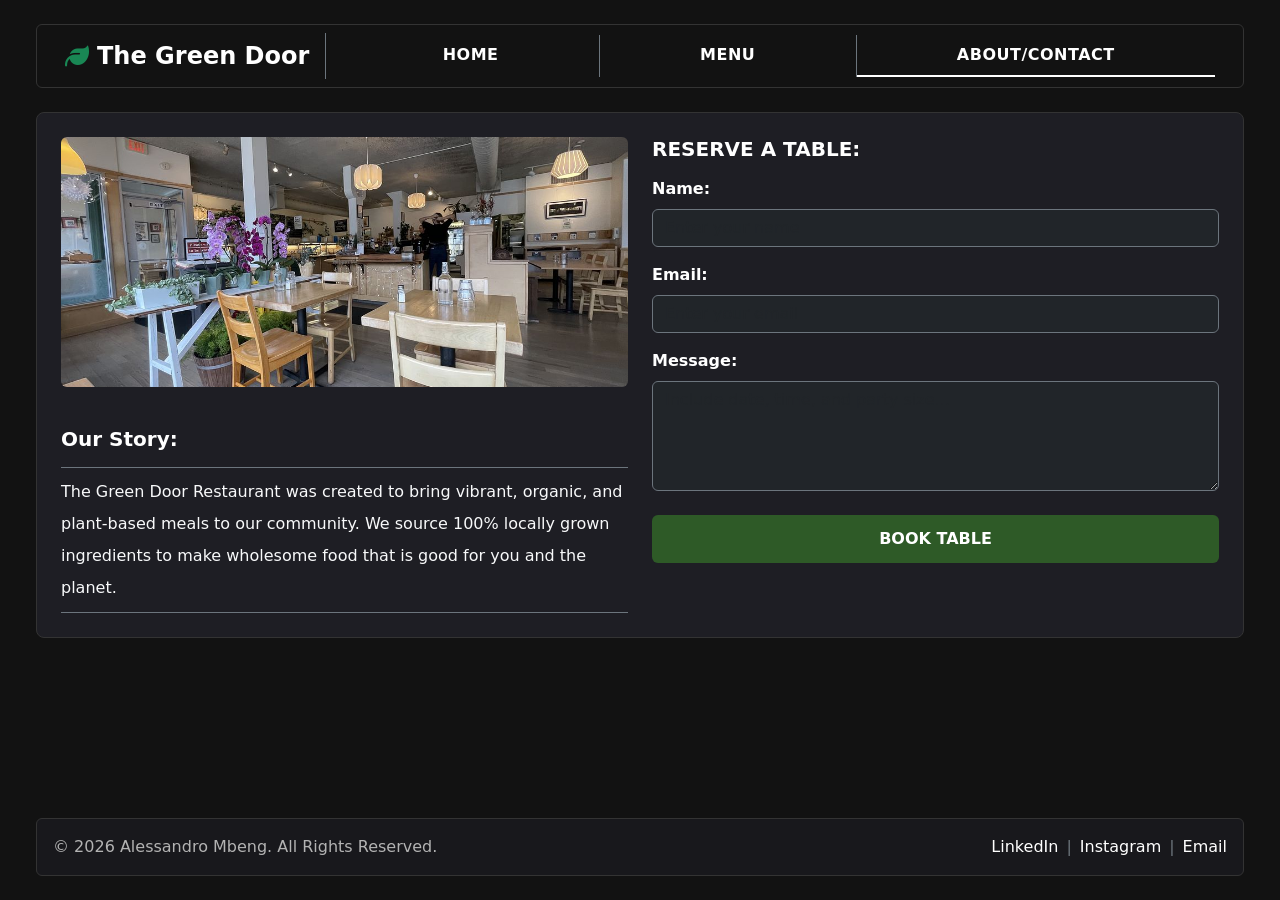
<file: about.html>
<!DOCTYPE html>
<html lang="en">
<head>
  <meta charset="UTF-8">
  <meta name="viewport" content="width=device-width, initial-scale=1.0">
  <title>The Green Door Restaurant - About & Contact</title>
  
  <!-- Bootstrap 5 CSS -->
  <link href="https://cdn.jsdelivr.net/npm/bootstrap@5.3.3/dist/css/bootstrap.min.css" rel="stylesheet">
  
  <!-- Font Awesome Icons -->
  <link rel="stylesheet" href="https://cdnjs.cloudflare.com/ajax/libs/font-awesome/6.5.1/css/all.min.css">
  
  <!-- Custom Stylesheet -->
  <link rel="stylesheet" href="css/style.css">
</head>
<body class="p-3 p-md-4">

  <!-- Skip link for accessibility -->
  <a href="#main-content" class="visually-hidden-focusable p-2">Skip to main content</a>

  <!-- Header / Navigation Bar -->
  <header class="container-fluid max-width-lg mb-4">
    <nav class="navbar navbar-expand-lg navbar-dark navbar-custom px-3 py-2" aria-label="Main Navigation">
      <div class="container-fluid">
        
        <a class="navbar-brand fw-bold fs-4 pe-3 border-end border-secondary d-flex align-items-center gap-2" href="index.html">
            <i class="fa-solid fa-leaf text-success"></i> The Green Door
        </a>

        <button class="navbar-toggler" type="button" data-bs-toggle="collapse" data-bs-target="#navbarNav" aria-controls="navbarNav" aria-expanded="false" aria-label="Toggle navigation">
          <span class="navbar-toggler-icon"></span>
        </button>
        <div class="collapse navbar-collapse" id="navbarNav">
          <ul class="navbar-nav w-100 justify-content-around text-center">
            <li class="nav-item flex-fill border-end border-secondary">
              <a class="nav-link" href="index.html">HOME</a>
            </li>
            <li class="nav-item flex-fill border-end border-secondary">
              <a class="nav-link" href="menu.html">MENU</a>
            </li>
            <li class="nav-item flex-fill">
              <a class="nav-link active" aria-current="page" href="about.html">ABOUT/CONTACT</a>
            </li>
          </ul>
        </div>
      </div>
    </nav>
  </header>

  <!-- Main Content Area -->
  <main id="main-content" class="container-fluid max-width-lg">
    
    <div class="custom-card p-4">
      <div class="row g-4">
        
        <!-- Section 1 & 2: Story & Profile (Left Column) -->
        <section class="col-12 col-lg-6 d-flex flex-column" aria-labelledby="story-heading">
          <!-- Profile / Avatar Image -->
          <div class="mb-3 text-center text-lg-start">
            <img 
                src="images/restaurant.jpg.jpeg" 
                alt="The Green Door Restaurant Interior" 
                class="img-fluid rounded mb-3 w-100 object-fit-cover" 
                style="height: 250px;"
            >
          </div>

          <!-- Our Story Text Area -->
          <div class="mt-2">
            <h2 id="story-heading" class="h5 fw-bold mb-3">Our Story:</h2>
            <p class="text-light fs-6 lh-lg mb-0 border-top border-bottom border-secondary py-2">
              The Green Door Restaurant was created to bring vibrant, organic, and plant-based meals to our community. We source 100% locally grown ingredients to make wholesome food that is good for you and the planet.
            </p>
          </div>
        </section>

        <!-- Section 3: Reservation Form (Right Column) -->
        <section class="col-12 col-lg-6" aria-labelledby="reservation-heading">
          <h2 id="reservation-heading" class="h5 fw-bold text-uppercase mb-3">Reserve a Table:</h2>
          
          <form action="#" method="post" class="d-flex flex-column gap-3">
            <div>
              <label for="userName" class="form-label fw-semibold">Name:</label>
              <input type="text" id="userName" name="name" class="form-control bg-dark text-light border-secondary" placeholder="Enter your name" required>
            </div>

            <div>
              <label for="userEmail" class="form-label fw-semibold">Email:</label>
              <input type="email" id="userEmail" name="email" class="form-control bg-dark text-light border-secondary" placeholder="Enter your email" required>
            </div>

            <div>
              <label for="userMessage" class="form-label fw-semibold">Message:</label>
              <textarea id="userMessage" name="message" rows="4" class="form-control bg-dark text-light border-secondary" placeholder="Include date, time, and party size..." required></textarea>
            </div>

            <div class="pt-2">
              <button type="submit" class="btn btn-green w-100 w-md-auto">Book Table</button>
            </div>
          </form>
        </section>

      </div>
    </div>

  </main>

  <!-- Footer -->
  <footer class="container-fluid max-width-lg mt-auto pt-4">
    <div class="footer-custom p-3 d-flex flex-column flex-md-row justify-content-between align-items-center text-center text-md-start gap-2">
      <p class="mb-0 fs-6">&copy; 2026 Alessandro Mbeng. All Rights Reserved.</p>
      <div class="d-flex gap-2 align-items-center fs-6">
        <a href="https://linkedin.com" target="_blank" rel="noopener noreferrer">LinkedIn</a>
        <span class="text-secondary">|</span>
        <a href="https://instagram.com" target="_blank" rel="noopener noreferrer">Instagram</a>
        <span class="text-secondary">|</span>
        <a href="mailto:contact@greendoor.com">Email</a>
      </div>
    </div>
  </footer>

  <!-- Bootstrap 5 JS Bundle -->
  <script src="https://cdn.jsdelivr.net/npm/bootstrap@5.3.3/dist/js/bootstrap.bundle.min.js"></script>
</body>
</html>
</file>
<file: css/style.css>
/* ==========================================================================
   CSS Custom Properties (Theme Variables) & Bootstrap Overrides
   ========================================================================== */
:root {
  /* Brand Color Tokens from Figma */
  --bg-dark: #121212;
  --card-bg: #1e1e24;
  --nav-bg: #121212;
  --footer-bg: #18181c;
  --text-main: #ffffff;
  --text-muted: #b3b3b3;
  --accent-green: #2e5a27;
  --accent-green-hover: #3d7534;
  --border-color: #333333;
  --border-active: #2e5a27;

  /* Bootstrap Variable Overrides */
  --bs-body-bg: var(--bg-dark);
  --bs-body-color: var(--text-main);
  --bs-border-color: var(--border-color);
}

/* Global Reset & Base Typography */
body {
  background-color: var(--bg-dark);
  color: var(--text-main);
  font-family: system-ui, -apple-system, BlinkMacSystemFont, 'Segoe UI', Roboto, Oxygen, Ubuntu, Cantarell, sans-serif;
  min-height: 100vh;
  display: flex;
  flex-direction: column;
}

main {
  flex: 1;
}

/* Navigation Bar Styling */
.navbar-custom {
  background-color: var(--nav-bg);
  border: 1px solid var(--border-color);
  border-radius: 6px;
}

.nav-link {
  color: var(--text-main) !important;
  font-weight: 700;
  text-transform: uppercase;
  letter-spacing: 0.5px;
  padding: 0.5rem 1rem;
  transition: color 0.2s ease-in-out;
}

.nav-link:hover,
.nav-link:focus {
  color: var(--accent-green) !important;
}

.nav-link.active {
  border-bottom: 2px solid var(--text-main);
}

/* Common Card & Container Block Styling */
.custom-card {
  background-color: var(--card-bg);
  border: 1px solid var(--border-color);
  border-radius: 8px;
  overflow: hidden;
  transition: border-color 0.2s ease, transform 0.2s ease, box-shadow 0.2s ease;
}

.custom-card:hover {
  border-color: var(--accent-green) !important;
  box-shadow: 0 0 10px rgba(46, 90, 39, 0.5);
}

/* Primary Green Action Button */
.btn-green {
  background-color: var(--accent-green);
  color: #ffffff;
  font-weight: 700;
  border: none;
  border-radius: 6px;
  padding: 0.75rem 1.5rem;
  text-transform: uppercase;
  transition: background-color 0.2s ease-in-out, transform 0.1s ease-in-out;
}

.btn-green:hover,
.btn-green:focus {
  background-color: var(--accent-green-hover);
  color: #ffffff;
  transform: translateY(-2px);
}

/* Footer Styling */
.footer-custom {
  background-color: var(--footer-bg);
  border: 1px solid var(--border-color);
  border-radius: 6px;
  color: var(--text-muted);
}

.footer-custom a {
  color: var(--text-main);
  text-decoration: none;
  transition: color 0.2s ease;
}

.footer-custom a:hover,
.footer-custom a:focus {
  color: var(--accent-green);
}
</file>
